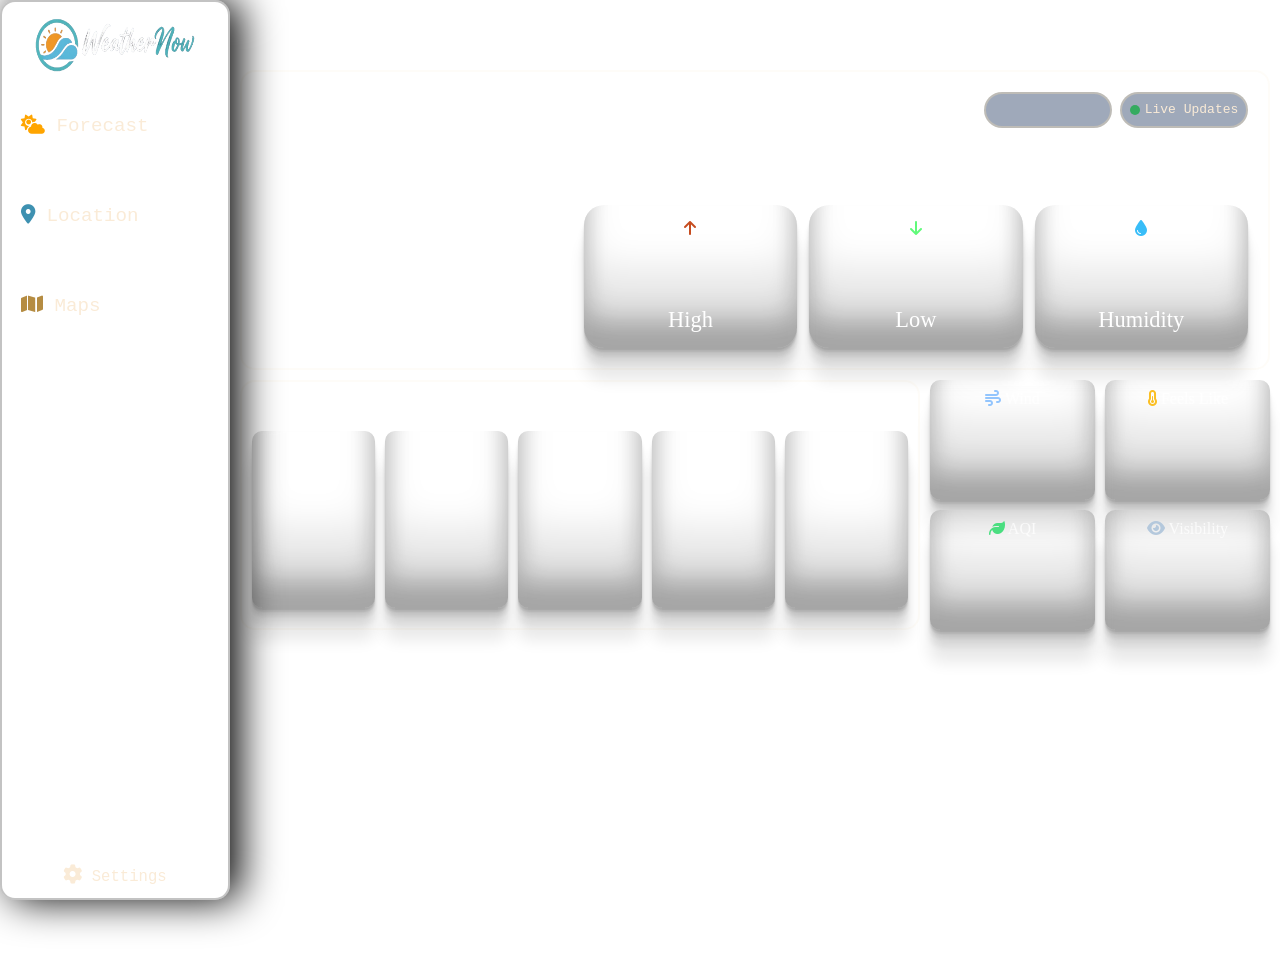
<file: index.html>
<!doctype html>
<html lang="en">

<head>
  <meta charset="UTF-8" />
  <meta name="viewport" content="width=device-width, initial-scale=1.0" />
  <title>WeatherNow</title>
  <link rel="stylesheet" href="https://cdnjs.cloudflare.com/ajax/libs/font-awesome/6.7.2/css/all.min.css" />
  <link rel="stylesheet" href="style.css">
</head>

<body>
  <div class="nav"><img src="logoo.png" alt="" class="logoo"><img src="logo.png" alt="" class="logo" />
    <div class="pages"><a href="index.html" class="Forecast"><i class="fa-solid fa-cloud-sun"
          style="color: orange;"></i> <span class="nav-text">Forecast</span></a>
      <a href="location.html" class="Location"><i class="fa-solid fa-location-dot"
          style="color: rgb(62, 145, 177);"></i> <span class="nav-text">Location</span></a>

      <a href="map.html" class="Maps"><i class="fa-solid fa-map" style="color: rgb(181, 140, 66);"></i> <span
          class="nav-text">Maps</span></a>
    </div>
    <div class="settings"><button class="settbtn"><i class="fa-solid fa-gear"></i> <span class="nav-text">Settings
        </span></button></div>
  </div>
  <div class="container">
    <div class="search-box"><i class="fa-solid fa-magnifying-glass"></i><input type="text" placeholder="Search City..."
        class="Search" /></div>
    <div class="main">
      <div class="hero">
        <div class="temp">
          <div class="citybox">
            <h2 class="area"><span class="city-name"></span></h2>
            <h3 class="weather-disc"></h3>
          </div>
          <div class="tempbox">
            <h1 class="cel"></h1>
          </div>
        </div>
        <div class="super">
          <div class="updates">
            <div class="time"><span class="timecon"></span></div>
            <div class="updatecon"><span class="live-dot"></span><span class="live-text">Live Updates</span></div>
          </div>
          <div class="description">
            <div class="detail-card"><i class="fa-solid fa-arrow-up high-icon"></i>
              <p class="hi"></p><span style="
                    color: white;
                    font-size: medium;
                    font-size: clamp(0.1rem, 2vw, 1.4rem);
                  ">High</span>
            </div>
            <div class="detail-card"><i class="fa-solid fa-arrow-down low-icon"></i>
              <p class="low"></p><span style="
                    color: white;
                    font-size: medium;
                    font-size: clamp(0.1rem, 2vw, 1.4rem);
                  ">Low</span>
            </div>
            <div class="detail-card"><i class="fa-solid fa-droplet" style="color: #38bdf8"></i>
              <p class="humidity"></p><span style="
                    color: white;
                    font-size: medium;
                    font-size: clamp(0.1rem, 2vw, 1.4rem);
                  ">Humidity</span>
            </div>
          </div>
        </div>
      </div>
      <div class="forecastcon"><span class="forecast-text">5 Days Forecast</span>
        <div class="forecast">
          <div class="days"></div>
          <div class="days"></div>
          <div class="days"></div>
          <div class="days"></div>
          <div class="days"></div>
        </div>
      </div>
      <div class="stats">
        <div class="stats-box"><span style="
                color: rgba(255, 255, 255, 0.719);
                font-size: medium;
                font-size: clamp(0.rem, 2vw, 1.4rem);
              "><i class="fa-solid fa-wind"></i> Wind</span>
          <p class="wind"></p>
          <p class="dir"></p>
        </div>
        <div class="stats-box"><span style="
                color: rgba(255, 255, 255, 0.719);
                font-size: medium;
                font-size: clamp(0.rem, 2vw, 1.4rem);
                "><i class="fa-solid fa-temperature-half"></i></i> Feels Like</span>
          <p class="like"></p>
          <p class="feels"></p>
        </div>
        <div class="stats-box"><span style="
                color: rgba(255, 255, 255, 0.719);
                font-size: medium;
                font-size: clamp(0.rem, 2vw, 1.4rem);
              "><i class="fa-solid fa-leaf"></i> AQI</span>
          <p class="aqi"></p>
          <p class="quality"></p>
        </div>
        <div class="stats-box"><span style="
                color: rgba(255, 255, 255, 0.719);
                font-size: medium;
                font-size: clamp(0.rem, 2vw, 1.4rem);
              "><i class="fa-solid fa-eye"></i> Visibility</span>
          <p class="visibility"></p>
          <p class="visible"></p>
        </div>
      </div>
    </div>
  </div>
  <script src="script.js"></script>
</body>

</html>
</file>
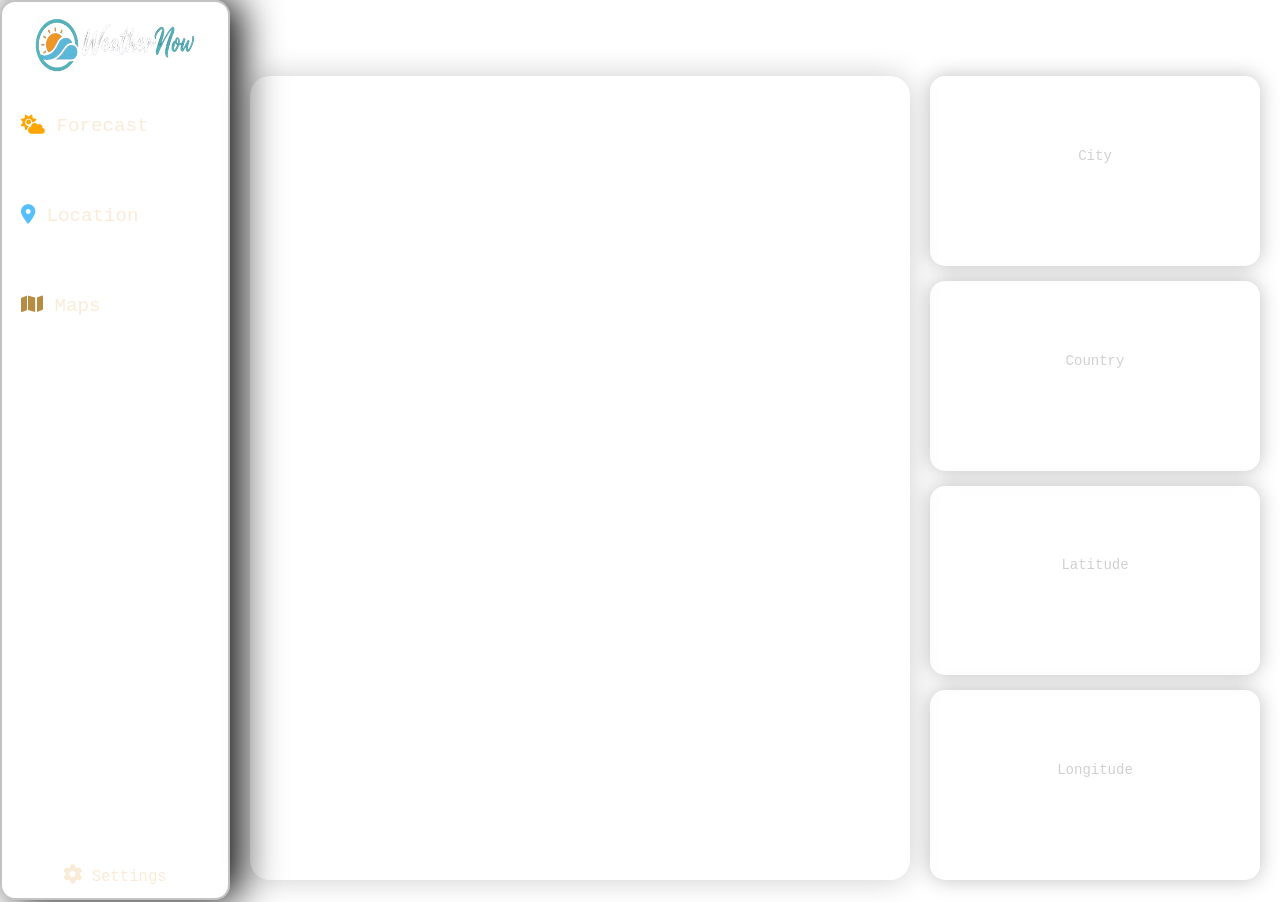
<file: location.html>
<!DOCTYPE html>
<html lang="en">
<head>
  <meta charset="UTF-8">
  <meta name="viewport" content="width=device-width, initial-scale=1.0">
  <title>WeatherNow | Location</title>

  <link rel="stylesheet" href="https://cdnjs.cloudflare.com/ajax/libs/font-awesome/6.7.2/css/all.min.css">
  <link rel="stylesheet" href="location.css">
</head>

<body>

<div class="nav">

    <img src="logoo.png" class="logoo">
    <img src="logo.png" class="logo">

    <div class="pages">

        <a href="index.html" class="Forecast">
            <i class="fa-solid fa-cloud-sun" style="color:orange"></i>
            <span class="nav-text">Forecast</span>
        </a>

        <a href="location.html" class="Location">
            <i class="fa-solid fa-location-dot" style="color:#56c0ff"></i>
            <span class="nav-text">Location</span>
        </a>

        <a href="map.html" class="Maps">
            <i class="fa-solid fa-map" style="color:#b68c42"></i>
            <span class="nav-text">Maps</span>
        </a>

    </div>

    <div class="settings">
        <button class="settbtn">
            <i class="fa-solid fa-gear"></i>
            <span class="nav-text">Settings</span>
        </button>
    </div>

</div>

<div class="container">

    <div class="page-title">
        <h1><i class="fa-solid fa-location-crosshairs"></i> Current Location</h1>
    </div>

    <div class="main">

        <div class="map-card">

            <iframe
            id="map"
            src=""
            loading="lazy">
            </iframe>

        </div>

        <div class="info-card">

            <div class="box">
                <span class="title">City</span>
                <h2 class="city">Loading...</h2>
            </div>

            <div class="box">
                <span class="title">Country</span>
                <h2 class="country">--</h2>
            </div>

            <div class="box">
                <span class="title">Latitude</span>
                <h2 class="lat">--</h2>
            </div>

            <div class="box">
                <span class="title">Longitude</span>
                <h2 class="lon">--</h2>
            </div>

        </div>

    </div>

</div>

<script src="location.js"></script>

</body>
</html>
</file>
<file: style.css>
* {
  box-sizing: border-box;
  margin: 0;
}

body {
  display: flex;
  min-height: 100vh;
  overflow: hidden;
  background-image: url('https://wallpaperaccess.com/full/941788.jpg');
  background-repeat: no-repeat;
  background-size: cover;
  background-position: center;
}

.nav {
  width: clamp(80px, 20vw, 230px);
  height: 100vh;
  border: 2px solid rgba(0, 0, 0, 0.237);
  border-radius: 15px;
  backdrop-filter: blur(2px);
  box-shadow: 10px 0 40px;
  flex-shrink: 0;
}

.logo {
  height: 10%;
  width: 100%;
  border-radius: 10px;
}
.logoo{
  display: none;
}

.Forecast,
.Location,
.Maps {
  font-size: clamp(1rem, 2vw, 1.2rem);
  font-family: monospace;
  border-radius: 10px;
  padding: 9px;
  text-decoration: none;
  color: antiquewhite;
}

.pages {
  padding: 10px;
  display: flex;
  flex-direction: column;
  align-items: center;
  height: 50%;
  gap: 50px;
}

.settings {
  padding-bottom: 15px;
  height: 40%;
  display: flex;
  flex-direction: column;
  justify-content: end;
}

.settbtn {
  font-size: larger;
  font-family: monospace;
  cursor: pointer;
  background: none;
  border: none;
  color: antiquewhite;
}

input {
  height: 10%;
}

a {
  width: 100%;
  padding-left: 3px;
}

a:hover {
  background: rgba(255, 255, 255, 0.15);
  backdrop-filter: blur(20px);
}

input::placeholder {
  font-family:
    "Trebuchet MS", "Lucida Sans Unicode", "Lucida Grande", "Lucida Sans",
    Arial, sans-serif;
  padding-left: 10px;
}

input:focus {
  backdrop-filter: blur(2px);
  color: white;
  outline: none;
  background-image: radial-gradient(
    circle farthest-corner at 17.6% 50.7%,
    rgba(25, 0, 184, 0.433) 0%,
    rgba(0, 0, 0, 1) 90%
  );
}

.container {
  flex: 1;
  
  scrollbar-width: thin;
  height: 100vh;
  width: 100%;
  padding-top: 10px;
  padding-left: 10px;
  padding-right: 10px;
  display: flex;
  flex-direction: column;
  align-items: center;
  gap: 10px;
}

.Search {
  padding-left: 10px;
  padding-right: 10px;
  background-color: rgba(182, 112, 20, 0);
  backdrop-filter: blur(2px);
  border: 3px solid rgba(222, 184, 135, 0.21);
  height: 5vh;
  width: 70%;
  border-radius: 20px;
  min-width: 105px;
}

.main {
  display: grid;
  grid-template-columns: 2fr 1fr;
  grid-template-rows: 300px 250px;
  gap: 10px;
  min-height: 100%;
  width: 100%;
}

.hero {
  grid-column: 1/3;
  border: 2px solid rgba(245, 222, 179, 0.09);
  border-radius: 15px;
  display: flex;
  padding-left: 20px;
}

.temp {
  padding-top: 20px;
  width: 30%;
  height: 100%;
}

.city-name {
  text-shadow:
    2px 2px 50px,
    -2px -2px 50px;
}

.cel {
  color: antiquewhite;
  font-size: clamp(1rem, 10vw, 8rem);
  line-height: 1;
}

.super {
  width: 70%;
  height: 100%;
  padding: 20px;
}

.updates {
  display: flex;
  justify-content: end;
  gap: 8px;
  height: 20%;

}
.time{
  border: 2px solid rgba(245, 222, 179, 0.364);
  /* padding:2px; */
  border-radius: 20px;
  background-color: #2c436774;
  height: 70%;
  display: flex;
  min-width: 128px;
  justify-content: center;
  align-items: center;
}
.timecon{
  color: antiquewhite;
  font-family: monospace;

}
.live-text {
  color: antiquewhite;
  font-family: monospace;
}

.updatecon {
  backdrop-filter: blur(2px);
  border-radius: 20px;
  background-color: #2c436774;
  border: 2px solid rgba(245, 222, 179, 0.364);
  min-width: 128px;
  height: 70%;
  display: flex;
  align-items: center;
  justify-content: center;
  gap: 5px;
  padding-top: 2px;
  padding-bottom: 2px;
}

.live-dot {
  width: 10px;
  height: 10px;
  background: #35ab60;
  border-radius: 50%;
  animation: pulse 1.5s infinite;
}

@keyframes pulse {
  0%,
  100% {
    opacity: 1;
  }

  50% {
    opacity: 0.4;
  }
}

.description {
  display: grid;
  grid-template-columns: repeat(3, minmax(0, 1fr));
  gap: 12px;
  height: 80%;
  width: 100%;
  align-items: end;
}

.detail-card {
  height: 70%;
  border-radius: 20px;
  min-width: 0px;
  display: flex;
  backdrop-filter: blur(4px);
  box-shadow:
    rgba(0, 0, 0, 0.17) 0px -23px 25px 0px inset,
    rgba(0, 0, 0, 0.15) 0px -36px 30px 0px inset,
    rgba(0, 0, 0, 0.1) 0px -79px 40px 0px inset,
    rgba(0, 0, 0, 0.06) 0px 2px 1px,
    rgba(0, 0, 0, 0.09) 0px 4px 2px,
    rgba(0, 0, 0, 0.09) 0px 8px 4px,
    rgba(0, 0, 0, 0.09) 0px 16px 8px,
    rgba(0, 0, 0, 0.09) 0px 32px 16px;
  flex-direction: column;
  justify-content: space-between;
  align-items: center;
  padding: 15px;
}

.forecastcon {
  display: flex;
  flex-direction: column;
  border-radius: 15px;
  border: 2px solid rgba(245, 222, 179, 0.09);
  padding: 10px;
}

.forecast {
  display: grid;
  height: 90%;
  grid-template-columns: repeat(5, 1fr);
  align-items: center;
  gap: 10px;
}

.forecast-text {
  color: white;
  font-family: monospace;
  font-size: clamp(1rem, 2vw, 3rem);
}

.stats {
  border-radius: 15px;
  /* padding: 10px; */
  /* backdrop-filter: blur(2px); */
  /* border: 2px solid rgba(245, 222, 179, 0.289); */
  display: grid;
  grid-template-columns: repeat(2, 1fr);
  gap: 10px;
}

.stats-box {
  border-radius: 10px;
  backdrop-filter: blur(4px);
  padding: 10px;
  display: flex;
  justify-content: space-between;
  box-shadow:
    rgba(0, 0, 0, 0.17) 0px -23px 25px 0px inset,
    rgba(0, 0, 0, 0.15) 0px -36px 30px 0px inset,
    rgba(0, 0, 0, 0.1) 0px -79px 40px 0px inset,
    rgba(0, 0, 0, 0.06) 0px 2px 1px,
    rgba(0, 0, 0, 0.09) 0px 4px 2px,
    rgba(0, 0, 0, 0.09) 0px 8px 4px,
    rgba(0, 0, 0, 0.09) 0px 16px 8px,
    rgba(0, 0, 0, 0.09) 0px 32px 16px;
  flex-direction: column;
  align-items: center;
}

.days {
  height: 90%;
  border-radius: 10px;
  display: flex;
  flex-direction: column;
  justify-content: center;
  align-items: center;
  backdrop-filter: blur(2px);
  padding: 10px;
  box-shadow:
    rgba(0, 0, 0, 0.17) 0px -23px 25px 0px inset,
    rgba(0, 0, 0, 0.15) 0px -36px 30px 0px inset,
    rgba(0, 0, 0, 0.1) 0px -79px 40px 0px inset,
    rgba(0, 0, 0, 0.06) 0px 2px 1px,
    rgba(0, 0, 0, 0.09) 0px 4px 2px,
    rgba(0, 0, 0, 0.09) 0px 8px 4px,
    rgba(0, 0, 0, 0.09) 0px 16px 8px,
    rgba(0, 0, 0, 0.09) 0px 32px 16px;
}

.weekdays {
  font-size: clamp(1rem, 2vw, 3rem);
  color: rgba(255, 255, 255, 0.73);
  font-family: monospace;
}

.weektemp {
  color: white;
}

#icon {
  height: 20px;
}

.search-box {
  width: 70%;
  height: 50px;
  display: flex;
  align-items: center;
  gap: 10px;
  padding: 15px;
  border-radius: 25px;
  background: rgba(255, 255, 255, 0.1);
  backdrop-filter: blur(1px);
}

.search-box i {
  color: white;
  font-size: 18px;
}

.Search {
  flex: 1;
  border: none;
  outline: none;
  background: transparent;
  color: white;
  font-size: 16px;
}

.Search::placeholder {
  color: rgba(255, 255, 255, 0.7);
}

.settbtn i {
  color: antiquewhite;
  transition: transform 0.2s ease;
}

.settbtn i:hover {
  color: #7991b5;
  transform: rotate(70deg);
}

.area {
  color: antiquewhite;
  font-size: 2.5cap;
}

.citybox {
  height: 50%;
  width: 50%;
  display: flex;
  flex-direction: column;
}

.tempbox {
  height: 50%;
  width: 50%;
  display: flex;
  flex-direction: column;
  justify-content: center;
}

.weather-disc {
  color: rgb(61, 124, 165);
  font-family: monospace;
  white-space: nowrap;
  overflow: hidden;
  text-overflow: ellipsis;
}

.hi,
.low,
.humidity {
  color: white;
  font-size: clamp(0.1rem, 2vw, 2rem);
}

.high-icon {
  color: #c64c1f;
  font-size: 1rem;
}

.low-icon {
  color: #60fa7a;
  font-size: 1rem;
}

.fa-wind {
  color: #93c5fd;
}

.fa-temperature-half {
  color: #fbbf24;
}

.fa-eye {
  color: #b4c8dc;
}

.fa-leaf {
  color: #4ade80;
}

.dir,
.feels,
.quality,
.visible {
  color: white;
}

.wind,
.like,
.aqi,
.visibility {
  color: white;
  font-size: clamp(0.7rem, 2vw, 2rem);
}

@media (max-width: 790px) {
  .container{
    overflow-x: hidden;
    overflow-y: auto;
    /* width: auto; */
    height: auto;
  }
  .main {
    width: auto;
    height: auto;
    grid-template-columns: 1fr;
    grid-template-rows: auto auto auto;
  }
  
  .hero {
    height: auto;
    flex-direction: column;
    grid-column: auto;
  }
  .temp,.super{
    width: 100%;
  }
  
}
@media (max-width:521px){
  .nav{
    display: flex;
    flex-direction: column;
    justify-content: end;
    width: auto;
    
  }
  .logoo{
    padding-bottom: 20px;
    display: unset;
    height: 80px;
    width: 60px;
  }
  .nav-text{
    display: none;
  }
  .logo{
    display: none;
  }
}
</file>
<file: location.css>
* {
  box-sizing: border-box;
  margin: 0;
}

body {
  display: flex;
  min-height: 100vh;
  overflow: hidden;
  background-image: url("https://wallpaperaccess.com/full/941788.jpg");
  background-repeat: no-repeat;
  background-size: cover;
  background-position: center;
}

.nav {
  width: clamp(80px, 20vw, 230px);
  height: 100vh;
  /* overflow-wrap: anywhere; */
  border: 2px solid rgba(0, 0, 0, 0.237);
  border-radius: 15px;
  backdrop-filter: blur(2px);
  box-shadow: 10px 0 40px;
  flex-shrink: 0;
}

.logo {
  height: 10%;
  width: 100%;
  border-radius: 10px;
}
.logoo {
  display: none;
}

.Forecast,
.Location,
.Maps {
  font-size: clamp(1rem, 2vw, 1.2rem);
  font-family: monospace;
  border-radius: 10px;
  padding: 9px;
  text-decoration: none;
  color: antiquewhite;
}

.pages {
  padding: 10px;
  display: flex;
  flex-direction: column;
  align-items: center;
  height: 50%;
  gap: 50px;
}

.settings {
  padding-bottom: 15px;
  height: 40%;
  display: flex;
  flex-direction: column;
  justify-content: end;
}

.settbtn {
  font-size: larger;
  font-family: monospace;
  cursor: pointer;
  background: none;
  border: none;
  color: antiquewhite;
}
.settbtn i {
  color: antiquewhite;
  transition: transform 0.2s ease;
}
.settbtn i:hover {
  color: #7991b5;
  transform: rotate(70deg);
}
input {
  height: 10%;
}

a {
  width: 100%;
  padding-left: 3px;
}

a:hover {
  background: rgba(255, 255, 255, 0.15);
  backdrop-filter: blur(20px);
}


.container {
  flex: 1;
  scrollbar-width: thin;

  height: 100vh;
  width: 100%;
  padding: 20px;

  display: flex;

  flex-direction: column;

  gap: 20px;
}

.page-title {
  color: white;

  font-family: monospace;
}

.main {
  display: grid;

  grid-template-columns: 2fr 1fr;

  gap: 20px;

  flex: 1;
}

.map-card {
  border-radius: 20px;

  overflow: hidden;

  backdrop-filter: blur(4px);

  box-shadow: rgba(0, 0, 0, 0.2) 0 0 30px;
}

iframe {
  width: 100%;
  height: 100%;
  border: none;
}

.info-card {
  display: grid;

  grid-template-columns: 1fr;

  gap: 15px;
}

.box {
  display: flex;

  flex-direction: column;

  justify-content: center;

  align-items: center;

  backdrop-filter: blur(4px);

  border-radius: 15px;

  color: white;

  box-shadow: rgba(0, 0, 0, 0.25) 0 0 20px;
}

.title {
  color: #d0d0d0;

  font-size: 14px;

  font-family: monospace;
}

.box h2 {
  margin-top: 8px;

  font-family: monospace;
}

@media (max-width: 700px) {
  .main {
    grid-template-columns: 1fr;
  }

  .map-card {
    height: 350px;
  }
}

@media (max-width: 521px) {
  .logo {
    display: none;
  }

  .nav {
    display: flex;
    flex-direction: column;
    justify-content: end;
    width: auto;
  }

  .nav-text {
    display: none;
  }
  .logoo {
    padding-bottom: 20px;
    display: unset;
    height: 80px;
    width: 60px;
  }
}
</file>
